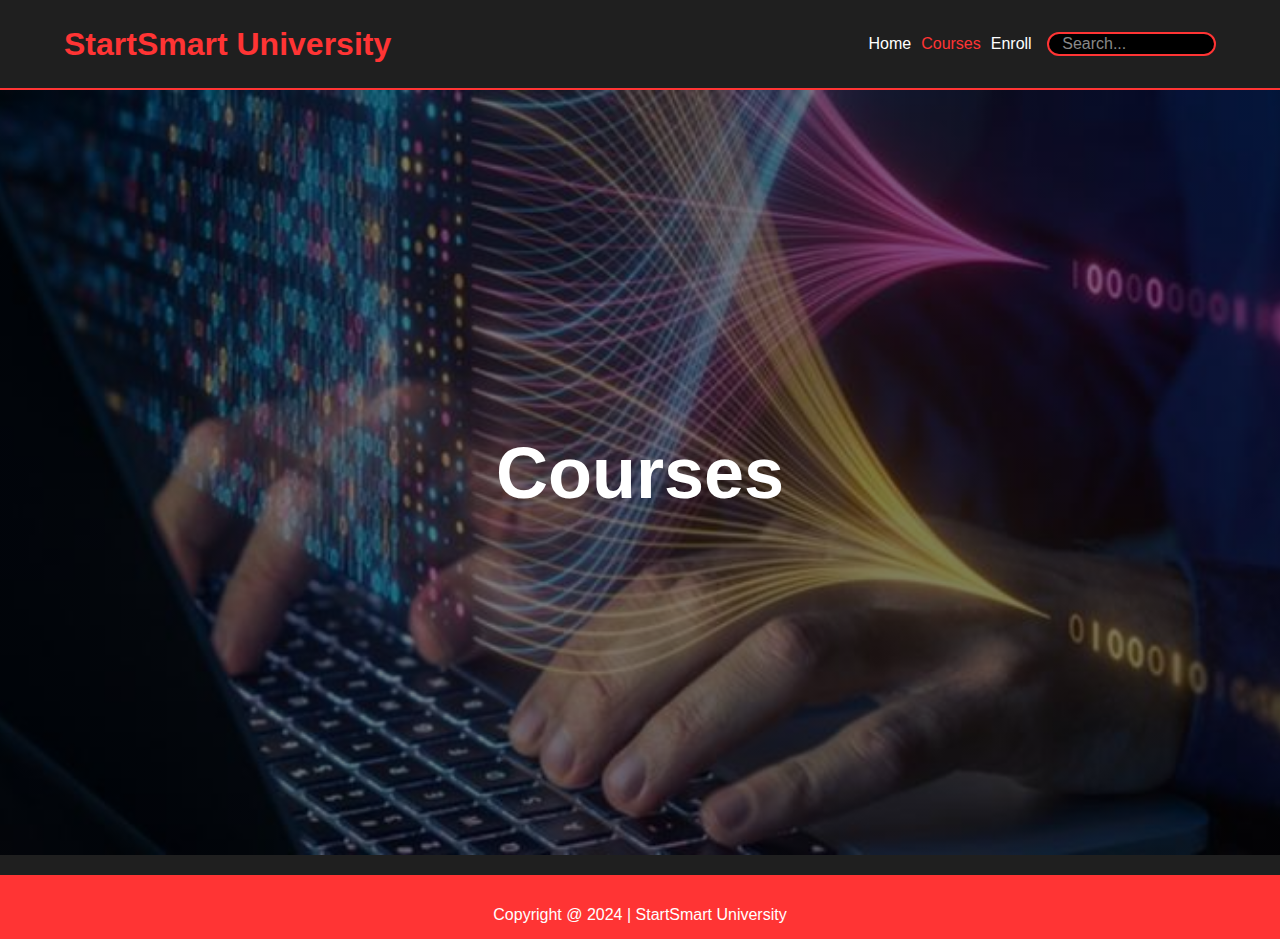
<file: Courses/Courses.html>
<!DOCTYPE html>
<html lang="en">
  <head>
    <meta charset="UTF-8" />
    <meta name="viewport" content="width=device-width, initial-scale=1.0" />
    <title>Courses</title>
    <link
      rel="stylesheet"
      href="https://cdnjs.cloudflare.com/ajax/libs/font-awesome/5.15.4/css/all.min.css"
    />
    <link rel="stylesheet" href="Courses.css" />
    <link rel="stylesheet" href="../Main_Files/mainstyles.css" />
  </head>
  <body>
    <header>
      <div class="navbar">
        <h1>StartSmart University</h1>
        <button class="hamburger-btn">&#9776;</button>
      </div>

      <nav>
        <ul>
          <li><a href="../index.html">Home</a></li>
          <li><a href="../Courses/Courses.html" id="redword">Courses</a></li>
          <li><a href="../Enroll/Enroll.html" >Enroll</a></li>
        </ul>

        <form role="search">
          <input
            id="search"
            type="search"
            placeholder="Search..."
            autofocus
            autocomplete="off"
            list="courseList_courses"
            required
          />
          <button type="submit"><i class="fas fa-search"></i></button>
        </form>
        <datalist id="courseList_courses">
          <option value="Higher Certificate in IT"></option>
          <option value="Diploma in Game Development"></option>
          <option value="BSc in Computer Science"></option>
          <option value="Masters in Computer Science"></option>
        </datalist>
      </nav>
    </header>

    <section id="index-title-section">
      <h2>Courses</h2>
    </section>

    <button id="back" class="invisible">Back</button>

    <main id="courses">
      <section id="Detail" class="invisible"></section>
    </main>

    <footer>
      <div class="footer-copyright">
        <p>Copyright @ 2024 | StartSmart University</p>
      </div>
    </footer>

    <script src="../Main_Files/mainfuncs.js"></script>
    <script src="./courses.js"></script>
  </body>
</html>
</file>
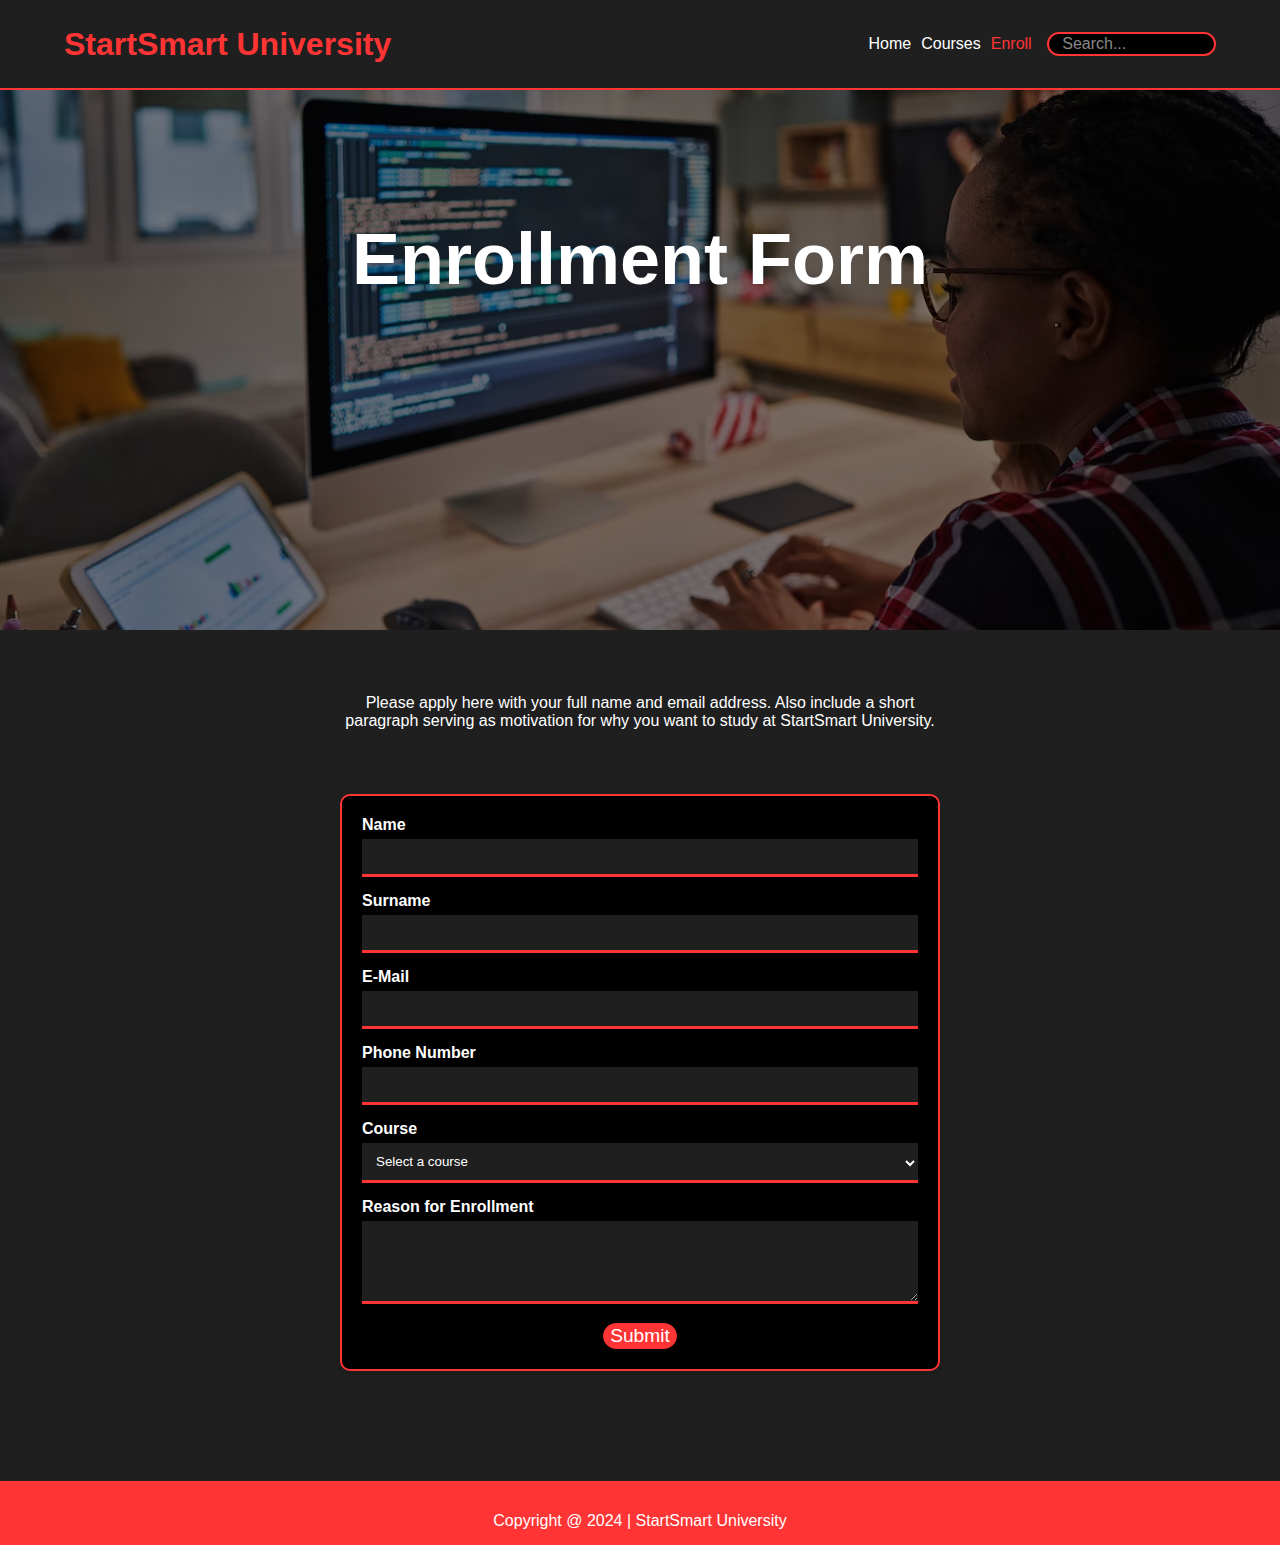
<file: Enroll/Enroll.html>
<!DOCTYPE html>
<html lang="en">
  <head>
    <meta charset="UTF-8" />
    <meta name="viewport" content="width=device-width, initial-scale=1.0" />
    <link
      rel="stylesheet"
      href="https://cdnjs.cloudflare.com/ajax/libs/font-awesome/5.15.4/css/all.min.css"
    />
    <link rel="stylesheet" href="../Main_Files/mainstyles.css" />
    <link rel="stylesheet" href="Enroll.css" />

    <title>Document</title>
  </head>
  <body>
    <header>
      <div class="navbar">
        <h1>StartSmart University</h1>
        <button class="hamburger-btn">&#9776;</button>
      </div>

      <nav>
        <ul>
          <li><a href="../index.html">Home</a></li>
          <li><a href="../Courses/Courses.html">Courses</a></li>
          <li><a href="../Enroll/Enroll.html" id="redword">Enroll</a></li>
        </ul>

        <form role="search">
          <input
            id="search"
            type="search"
            placeholder="Search..."
            autofocus
            autocomplete="off"
            list="courseList_enroll"
            required
          />
          <button type="submit"><i class="fas fa-search"></i></button>
        </form>
        <datalist id="courseList_enroll">
          <option value="Higher Certificate in IT"></option>
          <option value="Diploma in Game Development"></option>
          <option value="BSc in Computer Science"></option>
          <option value="Masters in Computer Science"></option>
        </datalist>
      </nav>
    </header>

    <section id="enroll-title-section">
      <h2>Enrollment Form</h2>
    </section>
    <div class="para-container">
      <p>
        Please apply here with your full name and email address. Also include a
        short paragraph serving as motivation for why you want to study at
        StartSmart University.
      </p>
    </div>
    <div class="form-container">
      <form id="enrollmentForm">
        <div class="form-group">
          <label for="name">Name</label>
          <input type="text" id="name" name="name" required />
          <span class="error-message" id="name-error"></span>
        </div>
        <div class="form-group">
          <label for="surname">Surname</label>
          <input type="text" id="surname" name="surname" required />
          <span class="error-message" id="surname-error"></span>
        </div>
        <div class="form-group">
          <label for="email">E-Mail</label>
          <input type="email" id="email" name="email" required />
          <span class="error-message" id="email-error"></span>
        </div>
        <div class="form-group">
          <label for="phone">Phone Number</label>
          <input
            type="tel"
            id="phone"
            name="phone"
            pattern="\d{10}"
            title="Phone number must be 10 digits"
          />
          <span class="error-message" id="phone-error"></span>
        </div>
        <div class="form-group">
          <label for="course">Course</label>
          <select id="courseDropdown" name="course" required>
            <option value="">Select a course</option>
            <option value="HCIT100">Higher Certificate in IT</option>
            <option value="DGD200">Diploma in Game Development</option>
            <option value="BSC301">BSc in Computer Science</option>
            <option value="MSC500">Masters in Computer Science</option>
          </select>
          <span class="error-message" id="course-error"></span>
        </div>
        <div class="form-group">
          <label for="message">Reason for Enrollment</label>
          <textarea id="message" name="message" rows="4" required></textarea>
          <span class="error-message" id="message-error"></span>
        </div>
        <div class="form-group-button">
          <button type="submit" id="submit">Submit</button>
        </div>
      </form>
    </div>

    <div id="summarySection" style="display: none;">
        <h2>Summary of Your Enrollment</h2>
        <p>Thank you for applying at <i>StartSmart University</i>!!! <br>We will contact you within two business days with more information and instructions.</p>
        <table id="summaryTable">
            <thead>
                <tr>
                    <th>Field</th>
                    <th>Value</th>
                </tr>
            </thead>
            <tbody>
                <!-- Summary rows will be inserted here -->
            </tbody>
        </table>
    </div>

    <div id="countdown"></div>

    <footer>
          <div class="footer-copyright">
              <p>Copyright @ 2024 | StartSmart University</p>
          </div>
  </footer>
    <script src="../Main_Files/mainfuncs.js"></script>
    <script src="Enroll.js"></script>
  </body>
</html>
</file>
<file: Courses/Courses.css>
body {
  background-color: black;
}

h1 {
  color: white;
}

#courhead {
  text-align: center;
  font-size: 500%;
}

#courses {
  display: flex;
  gap: 20px;
  flex-direction: row;
  flex-wrap: wrap;
  justify-content: center;
  width: 58%;
  margin: auto;
}

.card h3 {
  color: var(--primary-color);
  margin-bottom: 1rem;
}

.card {
  min-width: 20.5rem;
  max-width: 20.5rem;
  height: 32rem;
  background-color: black;
  color: white;
  text-align: center;
  padding: 0.5em;
  border: 2px solid var(--primary-color);
  border-radius: 10px;
  margin: 1rem;
  display: grid;
  grid-template-rows: 37% 5% 25%;
}

.card button{
  padding: 3%;
}

@media (max-width: 405px) {
  .card {
    min-width: 16rem;
    max-width: 18rem;
    font-size: larger;
  }

  .card img {
    display: none;
  }

  .card button {
    margin-top: 2rem;
  }
}

.card p {
  padding: 1rem;
  margin-bottom: -1rem;
}

.card img {
  width: 98%;
  height: 100%;
}

.priceDuration {
  display: grid;
  grid-template-columns: repeat(2, 1fr);
  grid-template-rows: repeat(2, 1.5rem);
  column-gap: 2rem;
  margin-bottom: 4rem;
  justify-content: center;
}

.price {
  text-align: right;
}

.duration {
  text-align: left;
}

.invisible {
  display: none;
}

.completedMod{
  text-decoration: line-through;
}

#back {
  margin-left: 20%;
  margin-top: 2%;
  padding: 0.2rem 1rem; 
}

.courseDetail button{
  padding: 0.2rem 1rem;
  width: 10rem;
}

/* #region popup heading */

#index-title-section {
  display: flex;
  justify-content: center; /* Centers horizontally */
  align-items: center;
  text-align: center; /* Centers vertically */
  height: max(85vh,396px);
  margin-top: 0px;
}

h2 {
  font-size: 4.5rem;
  color: white;
  text-align: center;
  margin: 0px;
}

/* #endregion */

.courseDetail {
  color: white;
}

.courseDetail h3 {
  font-size: 26px;
  color: var(--primary-color);
}

.profilePhoto {
  border-radius: 50%;
  width: 150px;
  height: 150px;
}

.Modue {
  display: grid;
  grid-template-columns: repeat(2, 1fr);
  grid-template-rows: repeat(3, auto);
  margin-bottom: 1rem;
}

.Modue h3 {
  grid-row: 1;
}

.butts{
  grid-column: 2;
  grid-row: 3;
}

.venues{
 grid-column: 2;
 grid-row: 2;
}

.completedMods{
  margin-bottom: 1rem;
  grid-column: 1;
  grid-row: 3;
}

.mod{
  background-color:#272727;
  width: 75%;
  border: 0px;
  border-radius: 10px;
  font-size: 1rem;
  color: white;
  text-align: left;
  height:fit-content;
  padding: 1rem 0.5rem;
}

@media (max-width: 616px){
 h3 {
   text-align: center;


  }

  .Modue{
    display: flex;
    flex-direction: column;
    justify-content: center;
    align-items: center;
    margin-left: 0;
  }

  .mod{
    margin: auto;
  }
}

.EnrollCard {
  width: 20rem;
  height: 21rem;
  background-color: #1f1f1f;
  color: white;
  padding: 2rem;
}

.EnrollCard h3 {
  font-size: 29px;
  margin-top: 1rem;
}

.EnrollCard button {
  width: 15rem;
  padding: 3%;
}

.top {
  font-size: 13px;
}

.bottom {
  font-weight: 400;
  font-size: 23px;
}

.description{
  max-width: 50rem;
  text-align: justify;
}

.lecPic img{
  margin: 1rem;
}

.lecName{
  text-align: center;
  font-weight: 700;
}

iframe{
  width:  100%;
  margin-top: 2rem;
}

@media (max-width: 898px){
  #back {
    margin-left: 16%;
  }
}


@media (min-width:520px) and (max-width: 610px) {
  #Detail{
    margin-left: 50%;
  }

  .lecPic img{
    width: 8rem;
    height: 8rem;
  }

  .lecName{
    font-size: 90%;
  }

  #back {
    margin-left: 12%;
  }
  
  #Detail{
    width: 150%;
    margin-right: 55%;
  }
}

@media (max-width: 519px) {
  .lecPic img{
    width: 6rem;
    height: 6rem;
  }

  #back {
    margin-left: 8%;
  }

  .description{
    padding: 0;
  }

  .lecName{
    display: none;
  }

  .lecPic img{
    margin: 0;
    padding: 2px;
  }
}
</file>
<file: Main_Files/mainstyles.css>
:root {
  --search_radius: 5rem;
  --search_trans_dur: 0.3s;
  --btn-color: #ff3434;
  --btn-width: 15rem;
  --btn-height: 1.5rem;
  --btn-animation-width: 3rem;
  --transparent-color: rgba(0, 0, 0, 0);
  --background-color: #1f1f1f;
  --primary-color: #ff3434;
}

*,
*::before,
*::after {
  box-sizing: border-box;
}

button {
  border: 0px;
  border-radius: 50px;
  font-size: 1.2rem;
  color: white;
  text-align: center;
  background-color: var(--primary-color);
  border: 1px solid var(--primary-color);
  cursor: pointer;
}

button:hover{
  border: 1px solid white;
  background-color: #000000;
}

.section-divider {
  width: 100vw;
  overflow: hidden;
  flex: 1 1 auto; /* Allows divider to grow and shrink as needed */
  max-width: 100%;
  padding: 0;
  margin: 0;
}

body {
  margin: 0;
  padding: 0;
  background-color: var(--background-color);
  font-family: Arial, Helvetica, sans-serif;
}

/* #region Header */
header {
  display: flex;
  background-color: var(--background-color);
  height: max(10vh,50px);
  padding: 0 5vw;
  border-bottom: 2px solid var(--primary-color);
  z-index: 9999;
  position: sticky;
  top: 0;
}

.navbar {
  width: 50%;
  margin: auto;
}

header h1 {
  color: var(--primary-color);
  margin: auto;
  text-wrap: nowrap;
}

header nav {
  display: flex;
  align-items: center;
  font-size: medium;
  height: 100%;
  width: 50%;
}

header nav ul {
  display: flex;
  list-style-type: none;
  justify-content: flex-end;
  margin: 0;
  padding: 0;
  width: 100%;
}

header nav ul li {
  width: fit-content;
  margin-right: 10px;
}

header nav ul li a {
  display: flex;
  justify-content: center;
  color: white;
  text-decoration: none;
}

header nav ul li a:hover {
  color: var(--primary-color);
  transition: 0.5s;
}

.hamburger-btn {
  display: none;
}
/* #endregion */

/* #region Searchbar */
nav form {
  position: relative;
  width: var(--btn-width);
  height: var(--btn-height);
  background: var(--btn-color);
  border-radius: var(--search_radius);
  border: 2px solid var(--primary-color);
  margin-left: 1%;
}

nav input,
nav button {
  height: 100%;
  border: 0;
  font-size: medium;
}

nav input[type="search"] {
  outline: 0;
  width: 100%;
  padding: 0 0.8rem;
  border-radius: var(--search_radius);
  appearance: none;
  background-color: black;
  color: white;
  position: relative;
  transition: width var(--search_trans_dur),
    border-radius var(--search_trans_dur);
}

nav button {
  opacity: 0;
  visibility: hidden;
  position: absolute;
  top: 0;
  right: 0;
  width: var(--btn-animation-width);
  height: 100%;
  font-weight: bold;
  background: var(--btn-color);
  border-radius: 0 var(--search_radius) var(--search_radius) 0;
  color: white;
  z-index: 2; /* Ensures button is above input */
  transition: opacity var(--search_trans_dur),
    visibility var(--search_trans_dur), background-color var(--search_trans_dur);
}

nav ::placeholder {
  color: rgb(136, 136, 136);
  opacity: 1; /* Firefox */
}

nav input:not(:placeholder-shown) {
  border-radius: var(--search_radius) 0 0 var(--search_radius);
  width: calc(100% - var(--btn-animation-width));
}

nav input:not(:placeholder-shown) + button {
  opacity: 1;
  visibility: visible; /* Show the button when input has text */
}

nav button:hover {
  background-color: var(--btn-hover-color); /* Change color on hover */
  border: 1px solid var(--btn-color)
}

nav button:active {
  opacity: 75%; /* Border color when clicked */
  box-shadow: inset 0 2px 4px rgba(0, 0, 0, 0.5); /* Creates an inset shadow effect */
}

form button {
  cursor: pointer;
  padding-top: 1px;
}
/* #endregion */

@media (max-width: 299px) {
  :root {
    --btn-height: 3rem;
  }

  nav input,
  nav button {
    font-size: large;
  }

  header {
    display: block;
    height: auto;
    padding: 0;
  }

  .navbar {
    display: flex;
    align-items: center;
    justify-content: space-evenly;
  }

  header h1 {
    font-size: x-large;
    width: fit-content;
    margin: 0;
  }

  header nav {
    display: none;
    width: 100%;
  }

  header nav ul {
    flex-direction: column;
    background: linear-gradient(
      to bottom,
      /* Direction of the gradient */ var(--background-color),
      /* Starting color */ rgba(54, 48, 48, 0.5) /* End color*/
    );
  }

  header nav ul li {
    padding: 1% 0;
    width: 100%;
    border-top: 2px solid var(--primary-color);
  }

  header nav form {
    display: none;
  }

  .hamburger-btn {
    display: block;
    background-color: var(--transparent-color);
    font-size: x-large;
    border: 0;
    cursor: pointer;
  }
}



@media (min-width: 300px) and (max-width: 768px) {
  :root {
    --btn-height: 3rem;
  }

  nav form {
    position: relative;
    width: var(--btn-width);
    height: var(--btn-height);
    background: var(--btn-color);
    border-radius: var(--search_radius);
    border: 2px solid var(--primary-color);
    margin: auto;
    margin-top: 5%; 
    z-index: 99;
  }

  nav input,
  nav button {
    font-size: large;
  }

  header {
    display: block;
    height: auto;
    padding: 0;
  }

  .navbar {
    display: flex;
    align-items: center;
    justify-content: space-evenly;
  }

  header h1 {
    font-size: x-large;
    width: fit-content;
    margin: 0;
  }

  header nav {
    display: none;
    width: 100%;
  }

  header nav ul {
    flex-direction: column;
    background: linear-gradient(
      to bottom,
      /* Direction of the gradient */ var(--background-color),
      /* Starting color */ rgba(54, 48, 48, 0.5) /* End color*/
    );
  }

  header nav ul li {
    font-size:36pt;
    padding: 1% 0;
    width: 100%;
    margin-top: 12%;
  }

  header ul li:last-of-type {
    height: 100vh;
  }

  .hamburger-btn {
    display: block;
    background-color: var(--transparent-color);
    font-size: x-large;
    border: 0;
    cursor: pointer;
  }
}

@media (min-width: 769px) and (max-width: 1024px) {
}

@media (min-width: 1025px) and (max-width: 1200px) {
}

@media (min-width: 1201px) and (max-width: 1400px) {
}

#redword {
  color: var(--primary-color);
}

/* #region Footer */
footer {
  background-color: var(--background-color);
  text-align: center;
  text-transform: uppercase;
  padding-top: 10px;
  margin-top: 0;
}

.footer-copyright {
  background-color: var(--primary-color);
  color: #ffffff;
  padding: 15px;
  margin-top: 10px;
  text-transform: capitalize;
}

.footer-copyright p {
  margin-bottom: 0px;
}

/* Responsive styling */
@media (max-width: 768px) {
  footer {
      padding: 10px;
  }

  footer ul {
      padding: 0;
  }

  footer li {
      display: block;
      margin: 5px 0;
  }
}

@media (max-width: 480px) {
  footer {
      padding: 5px;
  }

  .footer-content {
      padding: 10px;
  }

  footer a {
      display: block;
      margin: 5px 0;
  }
}

/* #region CourseBody */

.Courseblock {
  display: flex;
  align-items: flex-start;
  gap: 1%;
}

.CourseInfo {
  overflow: auto;
  width: 20%;
}

.CourseInfo table {
  height: 100%;
  width: 100%;
  table-layout: fixed;
  border-collapse: collapse;
  border-spacing: 1px;
  text-align: left;
}

.CourseInfo th {
  color: #000000;
  padding: 5px;
}

.CourseInfo td {
  border: 1px solid #dededf;

  color: #000000;
  padding: 5px;
}

.CourseDrop {
  margin-top: 20px;
}

.CourseDrop-content {
  display: none;
  border: 1px solid #dededf;
  padding: 10px;
}

.CourseDrop-content table {
  width: 100%;
  border-collapse: collapse;
}

.CourseDrop-content th,
.CourseDrop-content td {
  border: 1px solid #dededf;
  padding: 5px;
  text-align: left;
}

.show {
  display: block;
}

.LecNdVen {
  display: flex;
}

.SubOptInfo {
  display: inline-block;
  margin-right: 10%;
}
/* #endregion */

@media (max-height: 600px){
  header nav ul li {
    font-size:18pt;
    margin-top: 1%;
  }
}
</file>
<file: Enroll/Enroll.css>
#enroll-title-section {
    background: linear-gradient(rgba(0, 0, 0, 0.5), rgba(0, 0, 0, 0.5)),
      url(../Images/enroll_header.png) center/cover no-repeat;
    text-align: center;
    height: max(60vh,350px);
    margin-top: 0;
    background-size: cover;
  }

  #enroll-title-section h2 {
    font-size: 4.5rem;
    color: white;
    text-align: center;
    padding-top: 10%;
    margin: 0;
  }

  .para-container {
    max-width: 600px;
    margin: 5vw auto;
}

.form-container {
    max-width: 600px;
    margin: 5vw auto;
    padding: 20px;
    background-color: black;
    border: 2px solid var(--primary-color);
    border-radius: 10px;
    box-shadow: 0 2px 10px rgba(0, 0, 0, 0.1);
}

h2 {
    text-align: center;
    margin-bottom: 20px;
    color: var(--primary-color);
    font-size: 2rem;
}

p  {
    text-align: center;
    color: white;
    font-size: 1rem;
}

.form-group {
    margin-bottom: 15px;
    color: white;
}

.form-group label {
    display: block;
    margin-bottom: 5px;
    font-weight: bold;
}

.form-group input,
.form-group select,
.form-group textarea {
    width: 100%;
    padding: 10px;
    border: 3px transparent;
    border-bottom: 3px solid #ff3434;
    color: white;
    box-sizing: border-box;
    background-color: #1f1f1f;
    box-shadow: none;
}

.form-group textarea{
    resize: vertical;
}

.form-group input:focus,
.form-group textarea:focus,
.form-group select:focus {
    border: none;
    margin-bottom: 4px;
    background-color: #1f1f1f;
    color: white;
}

.form-group option { 
    color: white;
    
}

.form-group-button {
    text-align: center;
    border: 3px white;
}


#submit:hover {
    background-color: black;
    border: 1px solid white;
}


#summaryTable {
    border-collapse: collapse;
    max-width: 600px;
    margin: 5vw auto;
    padding: 20px;
    background-color: black;
    border: 2px solid var(--primary-color);
    border-radius: 10px;
    box-shadow: 0 2px 10px rgba(0, 0, 0, 0.1);
}

#summaryTable, #summaryTable th, #summaryTable td {
    border: 1px solid #ff3434;
    background-color: black;
    color: white;
}

#summaryTable th, #summaryTable td {
    padding: 10px;
    text-align: left;
}

#summaryTable th {
    background-color: #ff3434;
}

#countdown{
    text-align: center;
    color: white;
    font-size: 1.5rem;
    margin-bottom: 10vh;
}

.error-message {
    color: red;
    font-size: 0.875em;
}
</file>
